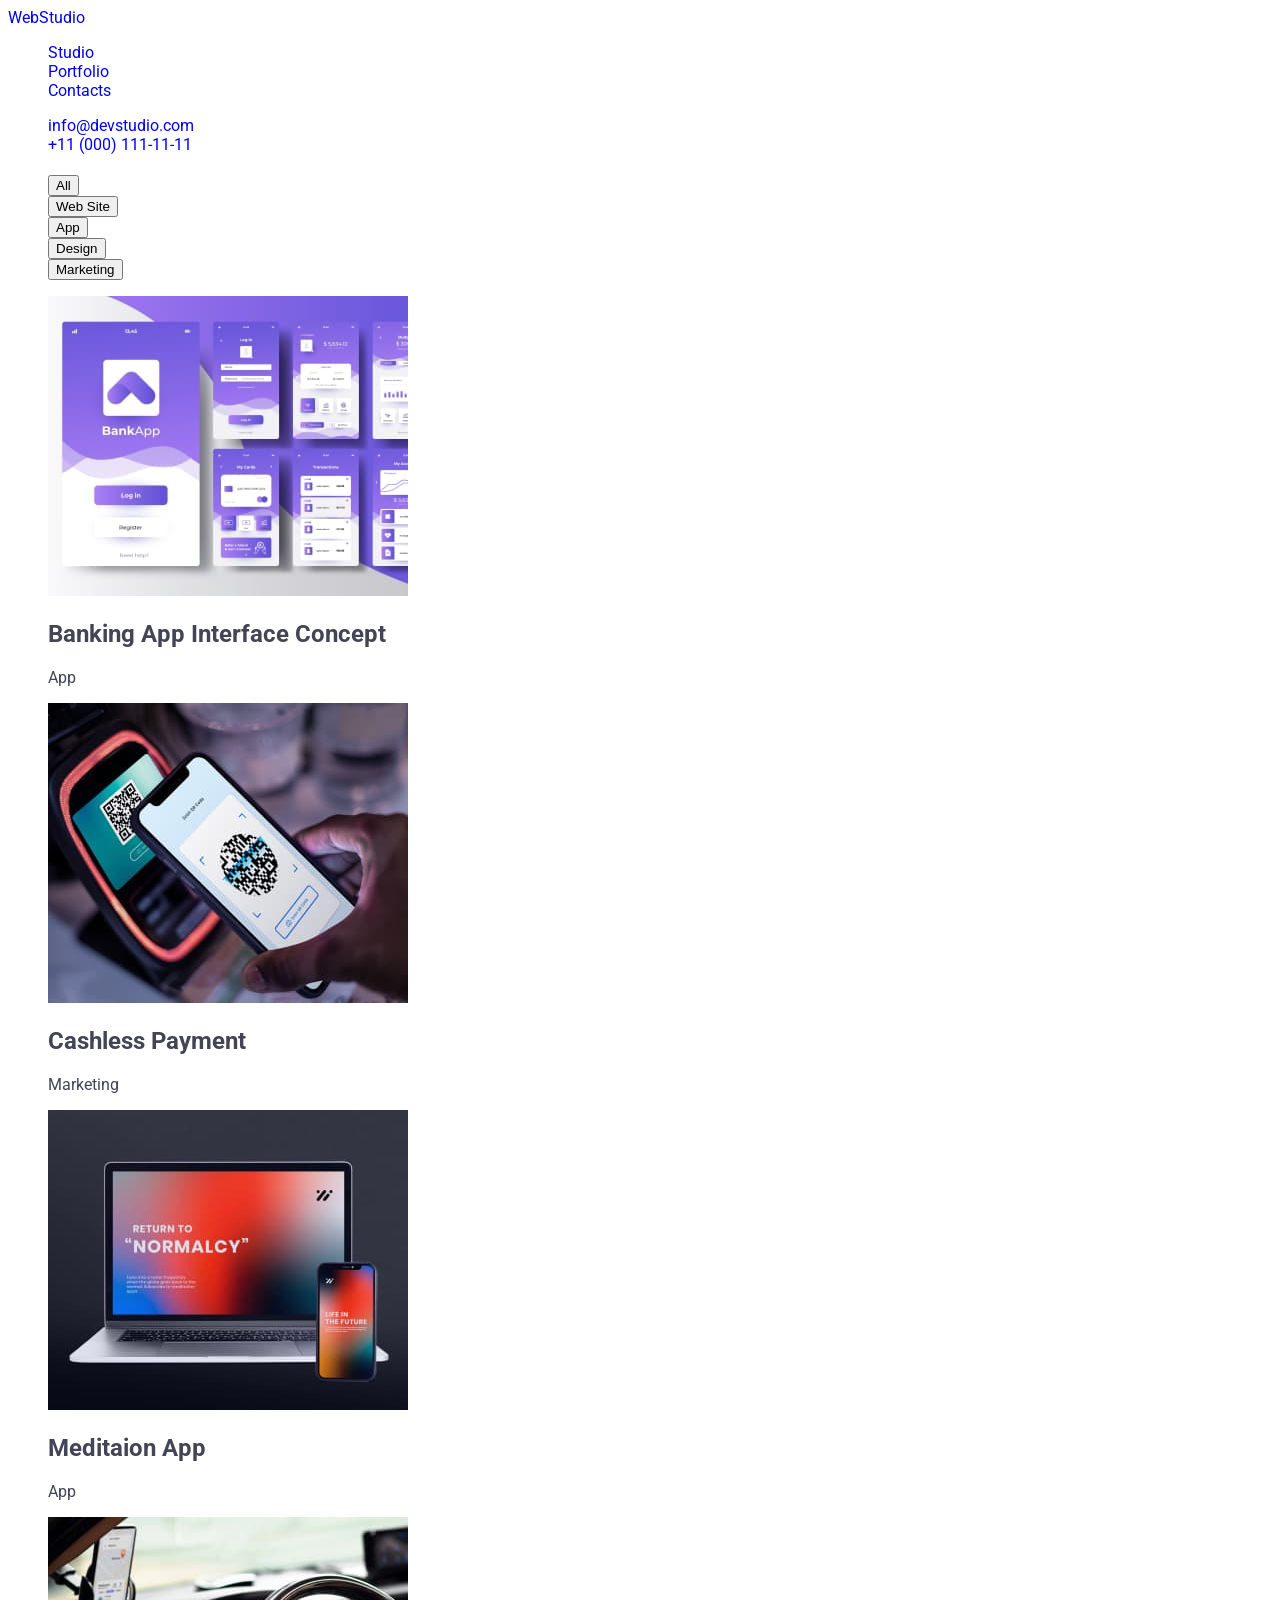
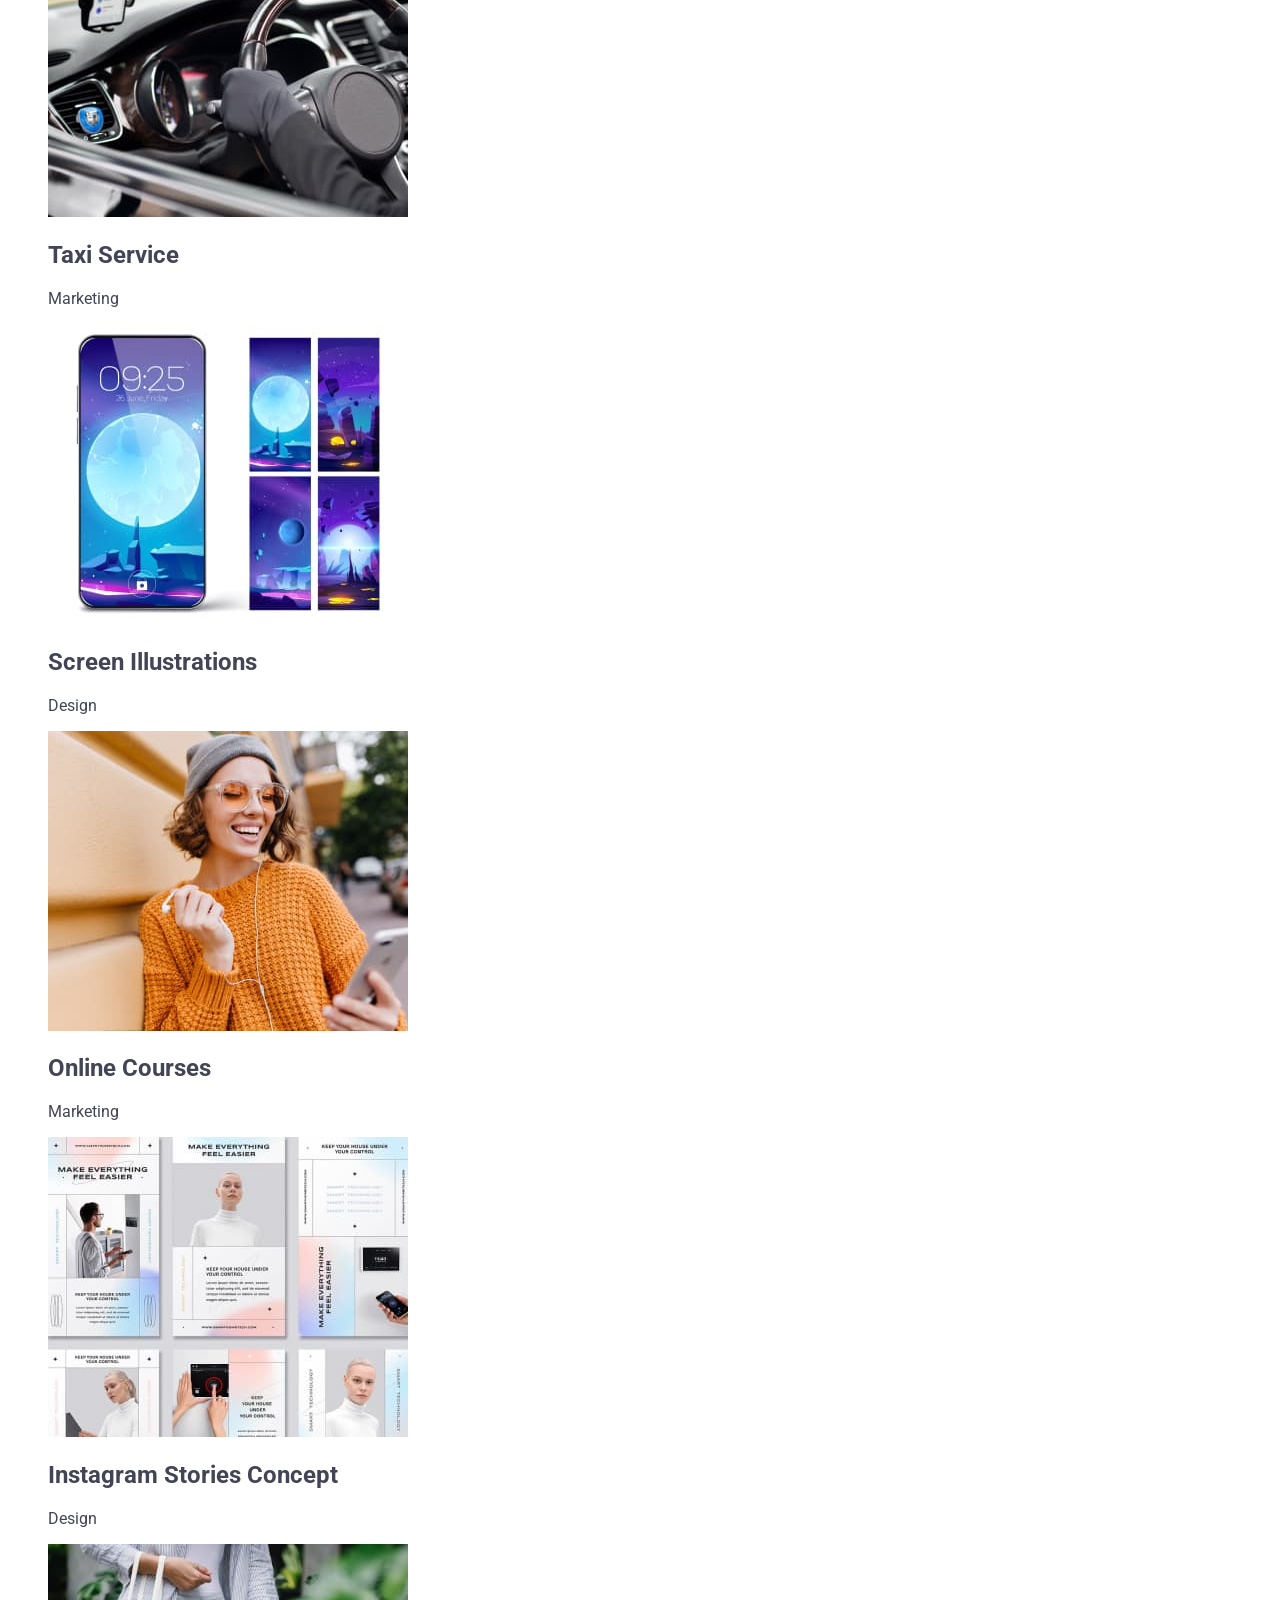
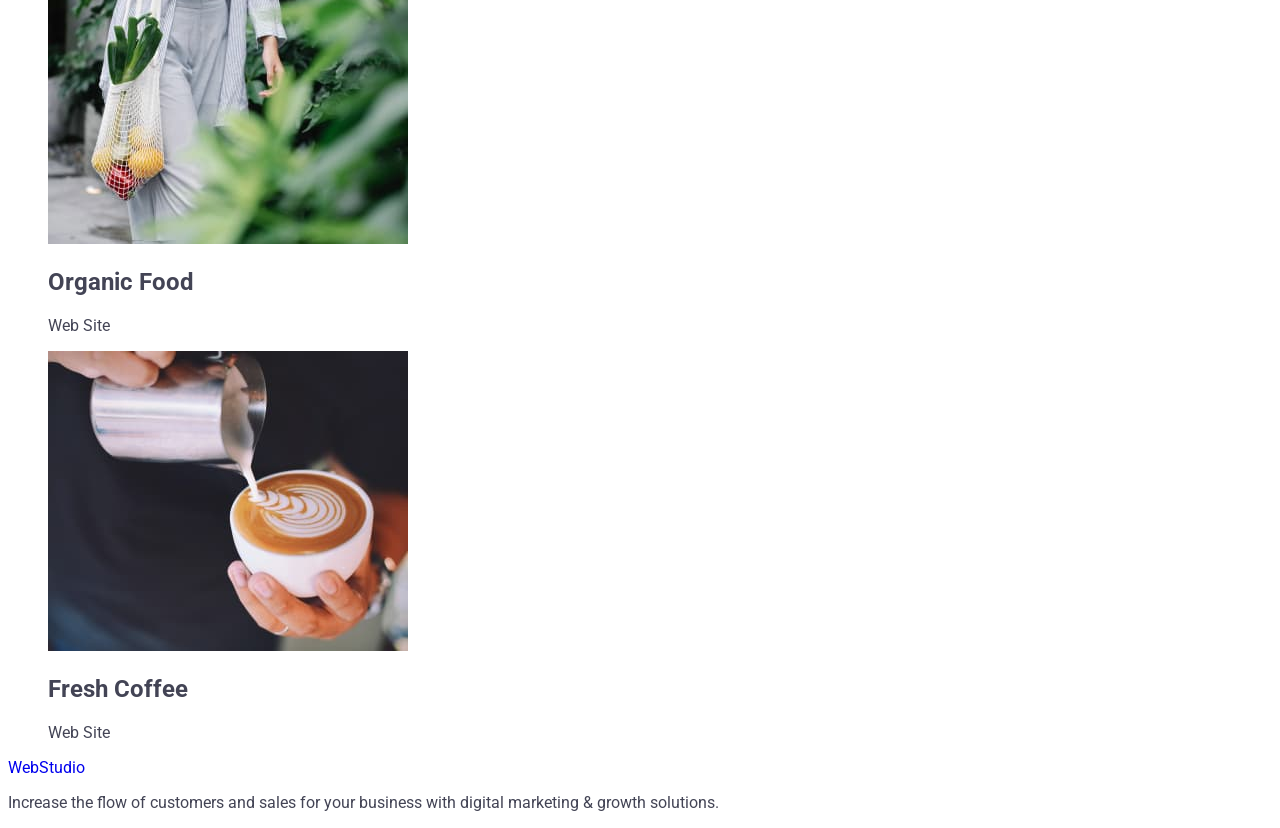
<file: portfolio.html>
<!DOCTYPE html>
<html lang="en">
  <head>  
    <meta charset="UTF-8">
    <meta http-equiv="X-UA-Compatible" content="IE=edge">
    <meta name="viewport" content="width=device-width, initial-scale=1.0">
    <link rel="stylesheet" href="./css/styles.css" />
    <link rel="preconnect" href="https://fonts.googleapis.com" />
    <link rel="preconnect" href="https://fonts.gstatic.com" crossorigin />
    <link href="https://fonts.googleapis.com/css2?family=Raleway:wght@800&family=Roboto:wght@400;500;700;900&display=swap"
    rel="stylesheet" />
    <title>WebStudio</title>
  </head>

<body>
<!--шапка сайту  -->
<header>
    <nav>
        <a href="index.html" id="logo" class="logos"><span class="logos-color">Web</span>Studio</a>
        <ul class="link">
            <li><a href="./index.html" class="link-item">Studio</a></li>
            <li><a href="./portfolio.html" class="link-item">Portfolio</a></li>
            <li><a href="./index.html" class="link-item">Contacts</a></li>
        </ul>
        <ul class="link">
            <li>
                <a href="mailto:info@devstudio.com" class="mailto">info@devstudio.com</a>
            </li>
            <li>
                <a href="tel:+110001111111" class="telto">+11 (000) 111-11-11</a>
            </li>
        </ul>
    </nav>
</header>

<!-- main -->
<main>
    <!-- Кнопки -->
    <h1> </h1>
    <section>
        <ul class="link">
            <li>
                <button type="button" class="list-button">All</button>
            </li>
            <li>
                <button type="button" class="list-button">Web Site</button>
            </li>
            <li>
                <button type="button" class="list-button">App</button>
            </li>
            <li>
                <button type="button" class="list-button">Design</button>
            </li>
            <li>
                <button type="button" class="list-button">Marketing</button>
            </li>
        </ul>
        <!--Карточки-->
        <ul class="list-style-type">
            <li>
                <img src="./images/app.jpg" alt="banking app" width="360" height="300" />
                <h2 class="text-card">Banking App Interface Concept</h2>
                <p class="text-card-item">App</p>
            </li>
            <li>
                <img src="./images/marketing.jpg" alt="playment" width="360" height="300" />
                <h2 class="text-card">Cashless Payment</h2>
                <p class="text-card-item">Marketing</p>
            </li>
            <li>
                <img src="./images/meditation.jpg" alt="meditation app" width="360" height="300" />
                <h2 class="text-card">Meditaion App</h2>
                <p class="text-card-item">App</p>
            </li>
            <li>
                <img src="./images/taxi.jpg" alt="taxi" width="360" height="300" />
                <h2 class="text-card">Taxi Service</h2>
                <p class="text-card-item">Marketing</p>
            </li>
            <li>
                <img src="./images/design.jpg" alt="design" width="360" height="300" />
                <h2 class="text-card">Screen Illustrations</h2>
                <p class="text-card-item">Design</p>
            </li>
            <li>
                <img src="./images/online.jpg" alt="online women" width="360" height="300" />
                <h2 class="text-card">Online Courses</h2>
                <p class="text-card-item">Marketing</p>
            </li>
            <li>
                <img src="./images/instagram.jpg" alt="instagram" width="360" height="300" />
                <h2 class="text-card">Instagram Stories Concept</h2>
                <p class="text-card-item">Design</p>
            </li>
            <li>
                <img src="./images/food.jpg" alt="foot organic" width="360" height="300" />
                <h2 class="text-card">Organic Food</h2>
                <p class="text-card-item">Web Site</p>
            </li>
            <li>
                <img src="./images/coffee.jpg" alt="coffee cup" width="360" height="300" />
                <h2 class="text-card">Fresh Coffee</h2>
                <p class="text-card-item">Web Site</p>
            </li>
        </ul>
    </section>
    </main>
    <!-- підвал сайту -->
    <footer class="footer-style">
        <a href="/" class="logos-footer"><span class="logos-color-footer">Web</span>Studio</a>
        <p class="footer-style-text">
            Increase the flow of customers and sales for your business with digital marketing & growth
            solutions.
        </p>
    </footer>
    </body>
</html>
</file>
<file: css/styles.css>
body {
  font-family: 'Roboto', sans-serif;
  color: #434455;
  background-color: #ffffff;
}

a {
  text-decoration: none;
}

ul,
ol {
  list-style-type: none;
}

.header {
  background-color: #fff;
}

.nav {
  font-style: normal;
}

.header-logo {
  font-family: 'Raleway', sans-serif;
  font-weight: 700;
  font-size: 18px;
  line-height: 1.17;
  letter-spacing: 0.03em;
  text-transform: uppercase;
  color: #4d5ae5;
}

.header-span {
  font-family: 'Raleway', sans-serif;
  font-weight: 700;
  font-size: 18px;
  line-height: 1.16667;
  letter-spacing: 0.03em;
  text-transform: uppercase;
  color: #2e2f42;
}

.nav-link {
  font-family: inherit;
  font-weight: 500;
  font-size: 16px;
  line-height: 1.5;
  letter-spacing: 0.02em;
  color: #2e2f42;
}

.nav-link:hover,
.nav-link:focus {
  color: #404bbf;
}

.address-link {
  font-family: inherit;
  font-weight: 400;
  font-size: 16px;
  line-height: 1.5;
  letter-spacing: 0.02em;
  color: #434455;
  font-style: normal;
}

.address-link:hover,
.address-link:focus {
  color: #404bbf;
}

.hero {
  background-color: #2e2f42;
}

.hero-text {
  font-weight: 700;
  font-size: 56px;
  line-height: 1.07;
  letter-spacing: 0.02em;
  text-align: center;
  color: #fff;
}

.btn {
  background-color: #4d5ae5;
  font: inherit;
}

.btn:hover,
.btn:focus {
  background-color: #404bbf;
}

.btn-text {
  font-family: inherit;
  font-weight: 500;
  font-size: 16px;
  line-height: 1.5;
  letter-spacing: 0.04em;
  color: #fff;
  cursor: pointer;
}

.visually-hidden {
  position: absolute;
  width: 1px;
  height: 1px;
  margin: -1px;
  border: 0;
  padding: 0;
  white-space: nowrap;
  clip-path: inset(100%);
  clip: rect(0 0 0 0);
  overflow: hidden;
}

.bnf-subtitle {
  font-weight: 500;
  font-size: 20px;
  line-height: 1.2;
  letter-spacing: 0.02em;
  color: #2e2f42;
}

.bnf-text {
  font-size: 16px;
  line-height: 1.5;
  letter-spacing: 0.02em;
  color: #434455;
}

.team-bc {
  background-color: #f4f4fd;
}

.item-bc {
  background-color: #ffffff;
}

.team-title {
  font-weight: 700;
  font-size: 36px;
  line-height: 1.11;
  letter-spacing: 0.02em;
  text-align: center;
  color: #2e2f42;
  text-transform: capitalize;
}

.team-name {
  font-weight: 500;
  font-size: 20px;
  line-height: 1.2;
  letter-spacing: 0.02em;
  text-align: justify;
  color: #2e2f42;
}

.team-pos {
  font-size: 16px;
  line-height: 1.5;
  letter-spacing: 0.02em;
  text-align: justify;
  color: #434455;
}

.section-port {
  background-color: #fff;
}

.portfolio {
  font-weight: 700;
  font-size: 36px;
  line-height: 1.11;
  letter-spacing: 0.02em;
  text-align: center;
  text-transform: capitalize;
  color: #2e2f42;
}

.portfolio-list {
  font-weight: 500;
  font-size: 20px;
  line-height: 1.2;
  letter-spacing: 0.02em;
  color: #2e2f42;
}

.portfolio-item {
  font-size: 16px;
  line-height: 1.5;
  letter-spacing: 0.02em;
  color: #434455;
}

.footer {
  background-color: #2e2f42;
}

.footer-logo {
  font-family: 'Raleway', sans-serif;
  font-weight: 700;
  font-size: 18px;
  line-height: 1.17;
  letter-spacing: 0.03em;
  text-transform: uppercase;
  color: #4d5ae5;
}

.footer-span {
  font-family: 'Raleway', sans-serif;
  font-weight: 700;
  font-size: 18px;
  line-height: 1.16667;
  letter-spacing: 0.03em;
  text-transform: uppercase;
  color: #f4f4fd;
}

.footer-text {
  font-size: 16px;
  line-height: 1.5;
  letter-spacing: 0.02em;
  color: #f4f4fd;
}
</file>
